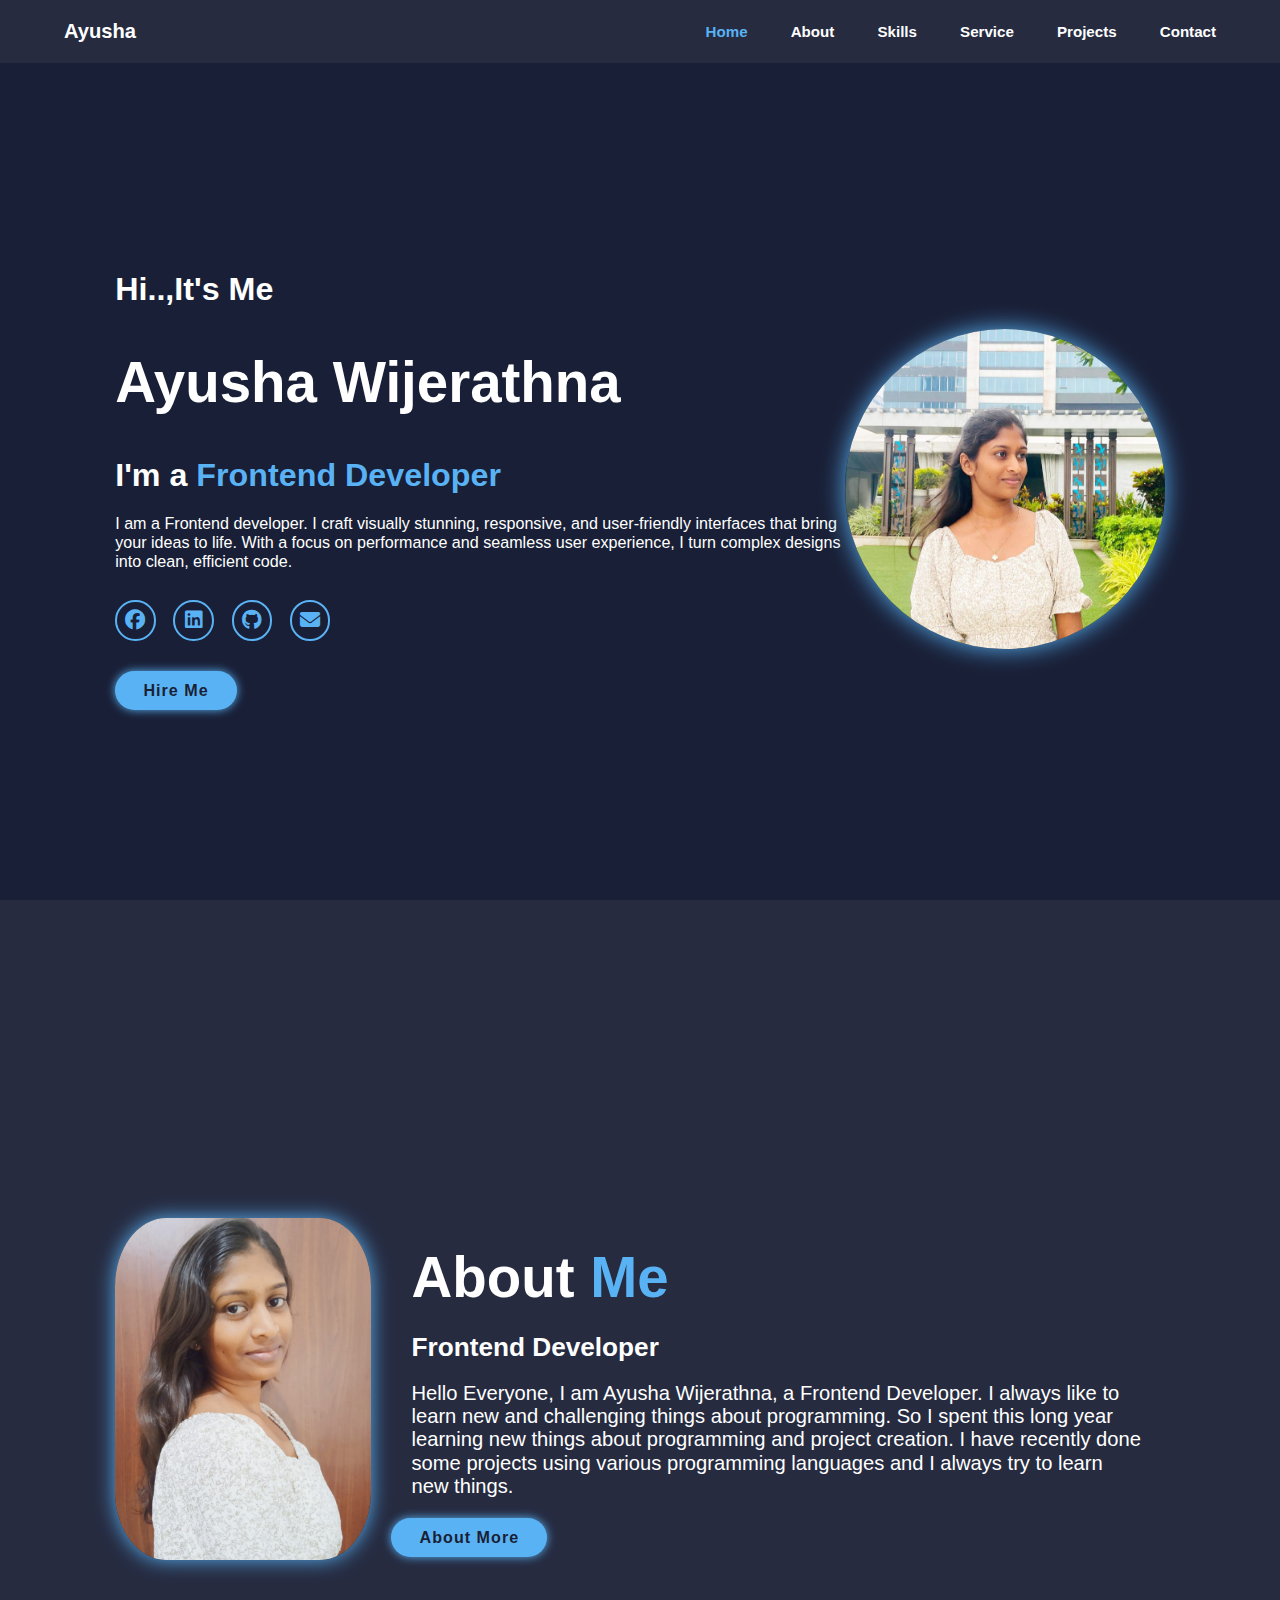
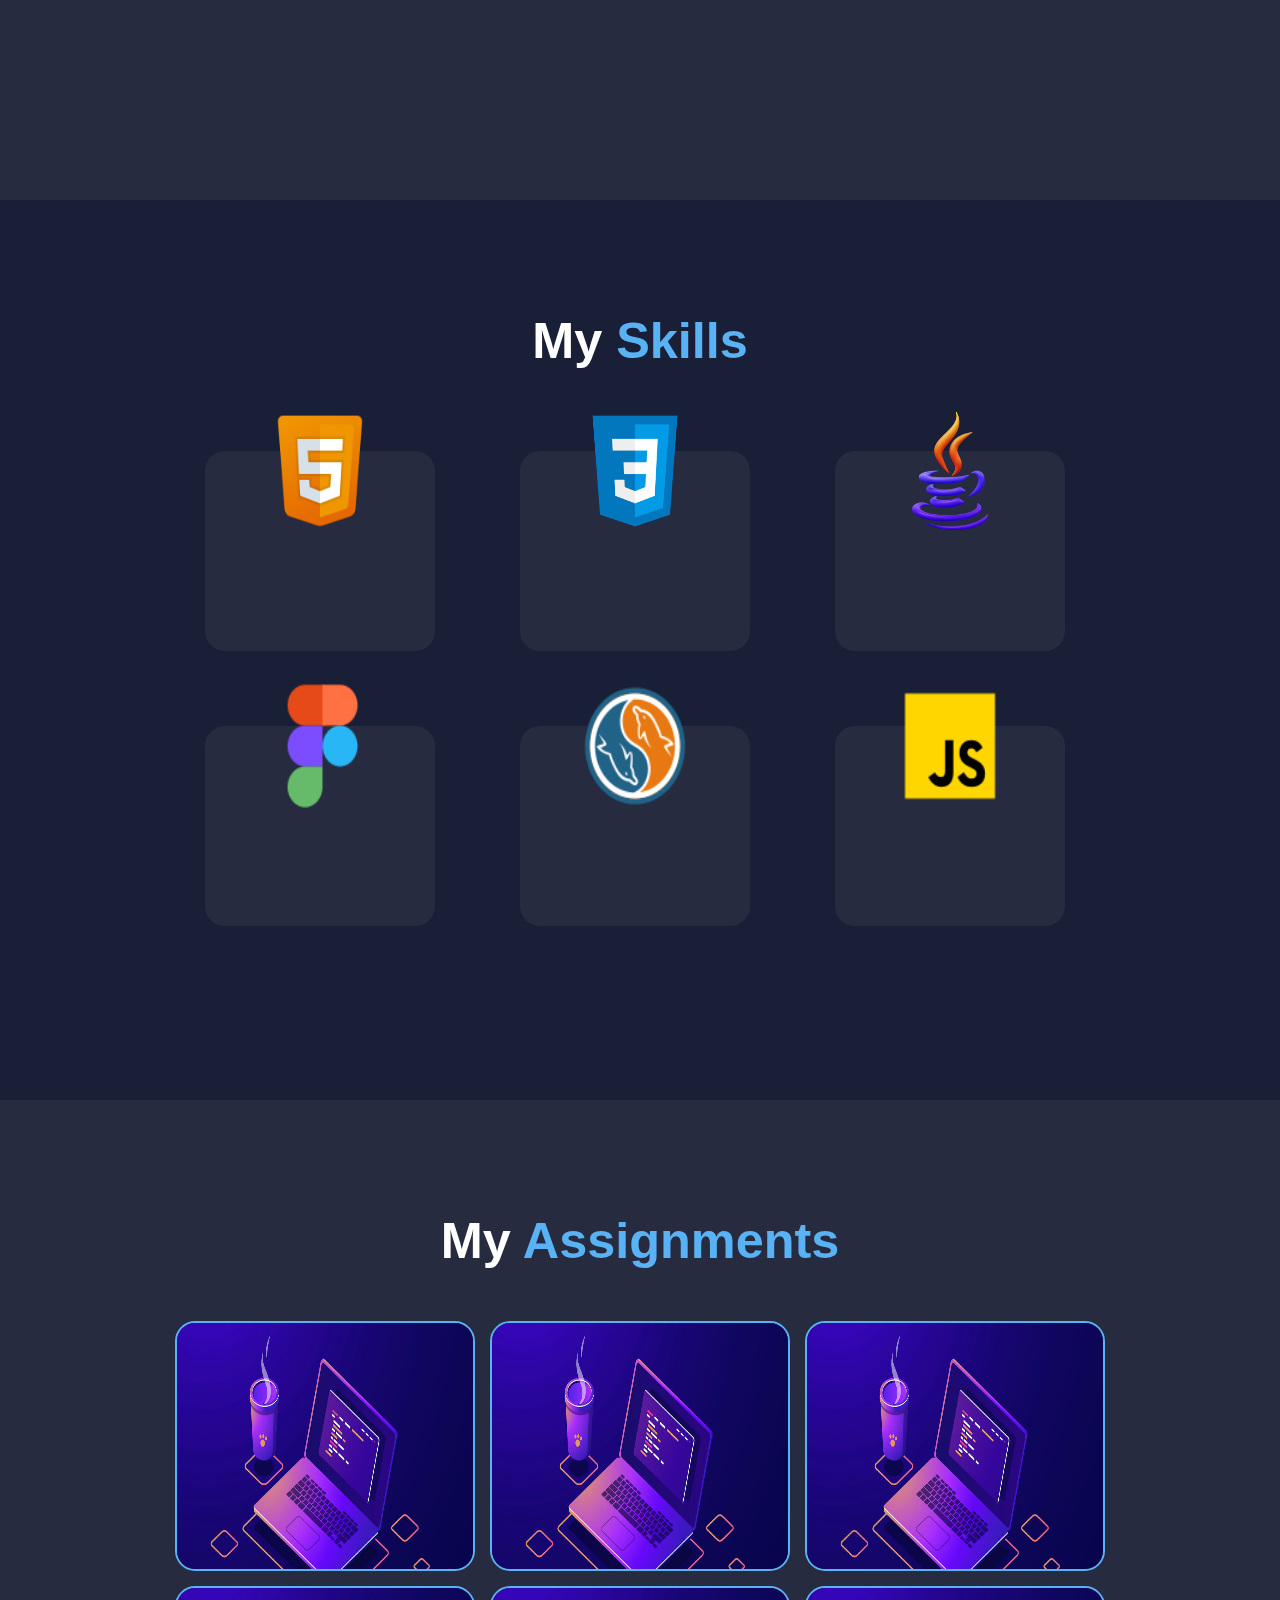
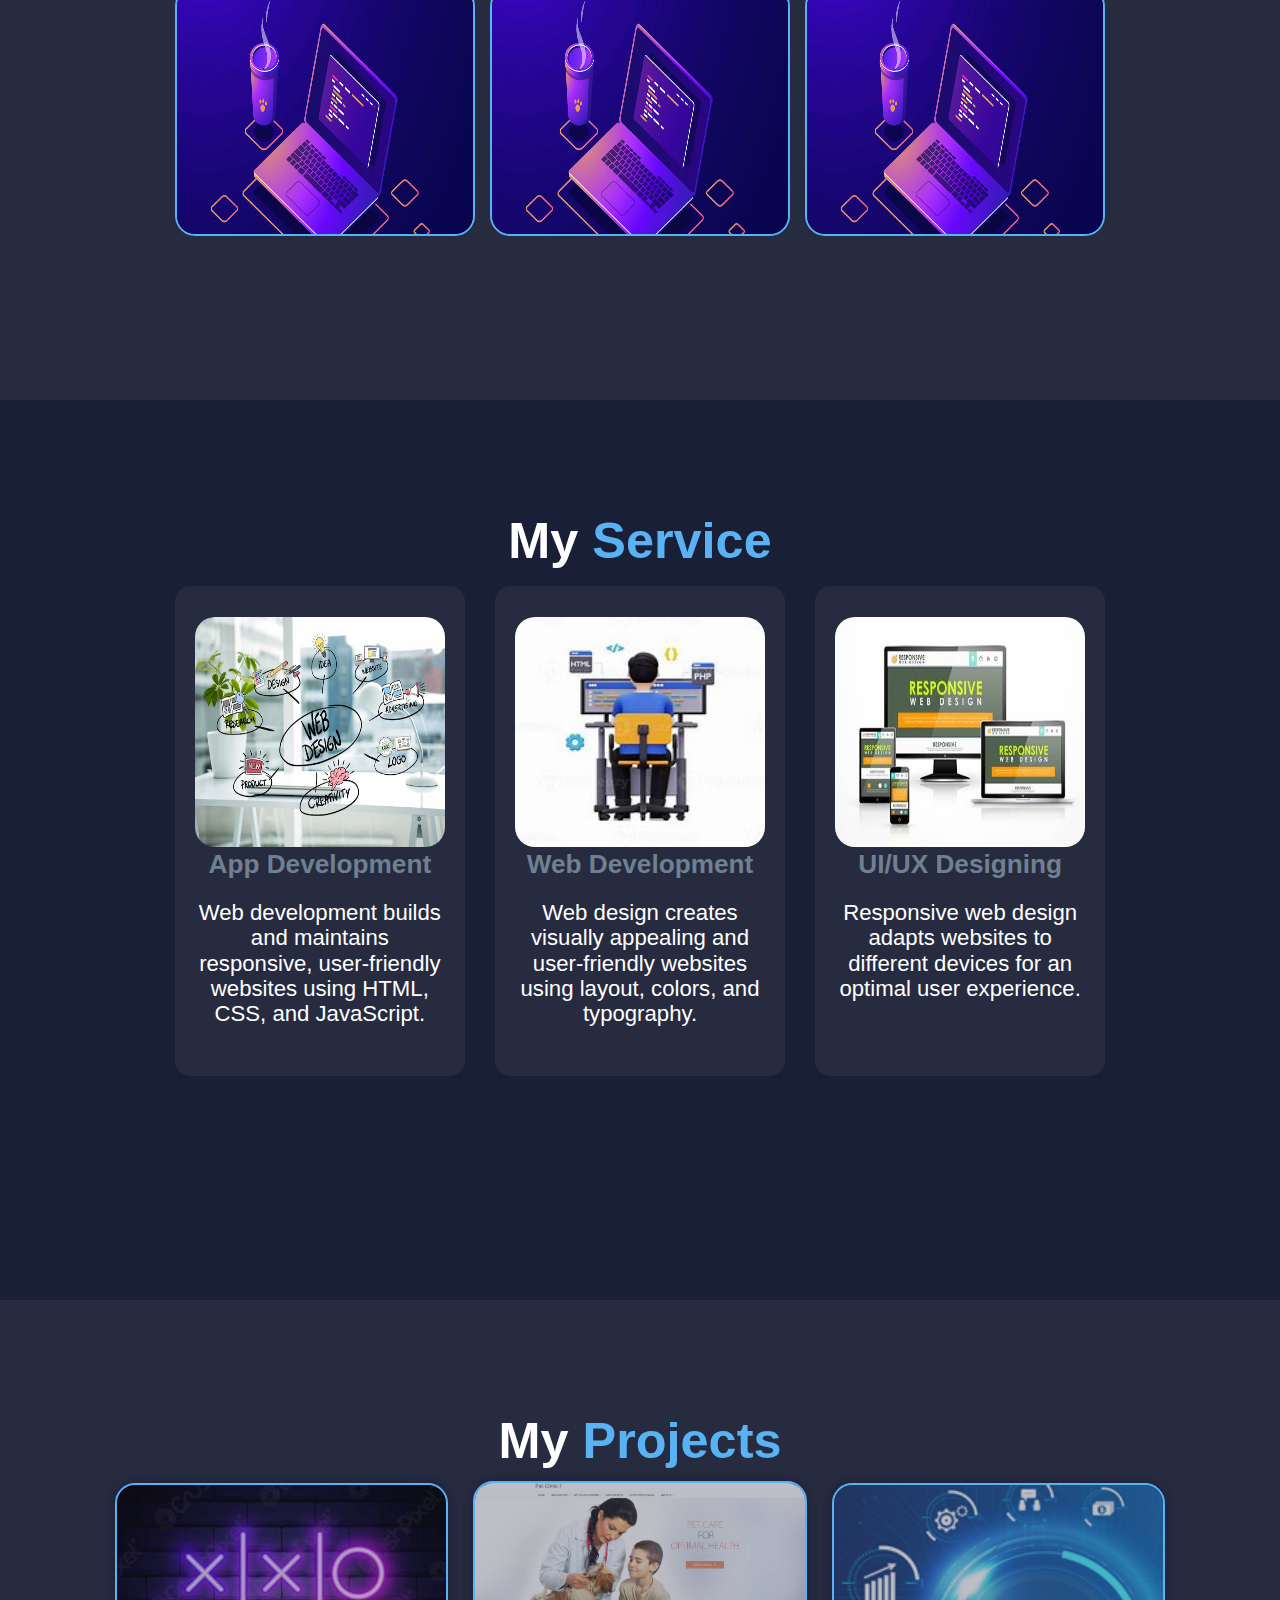
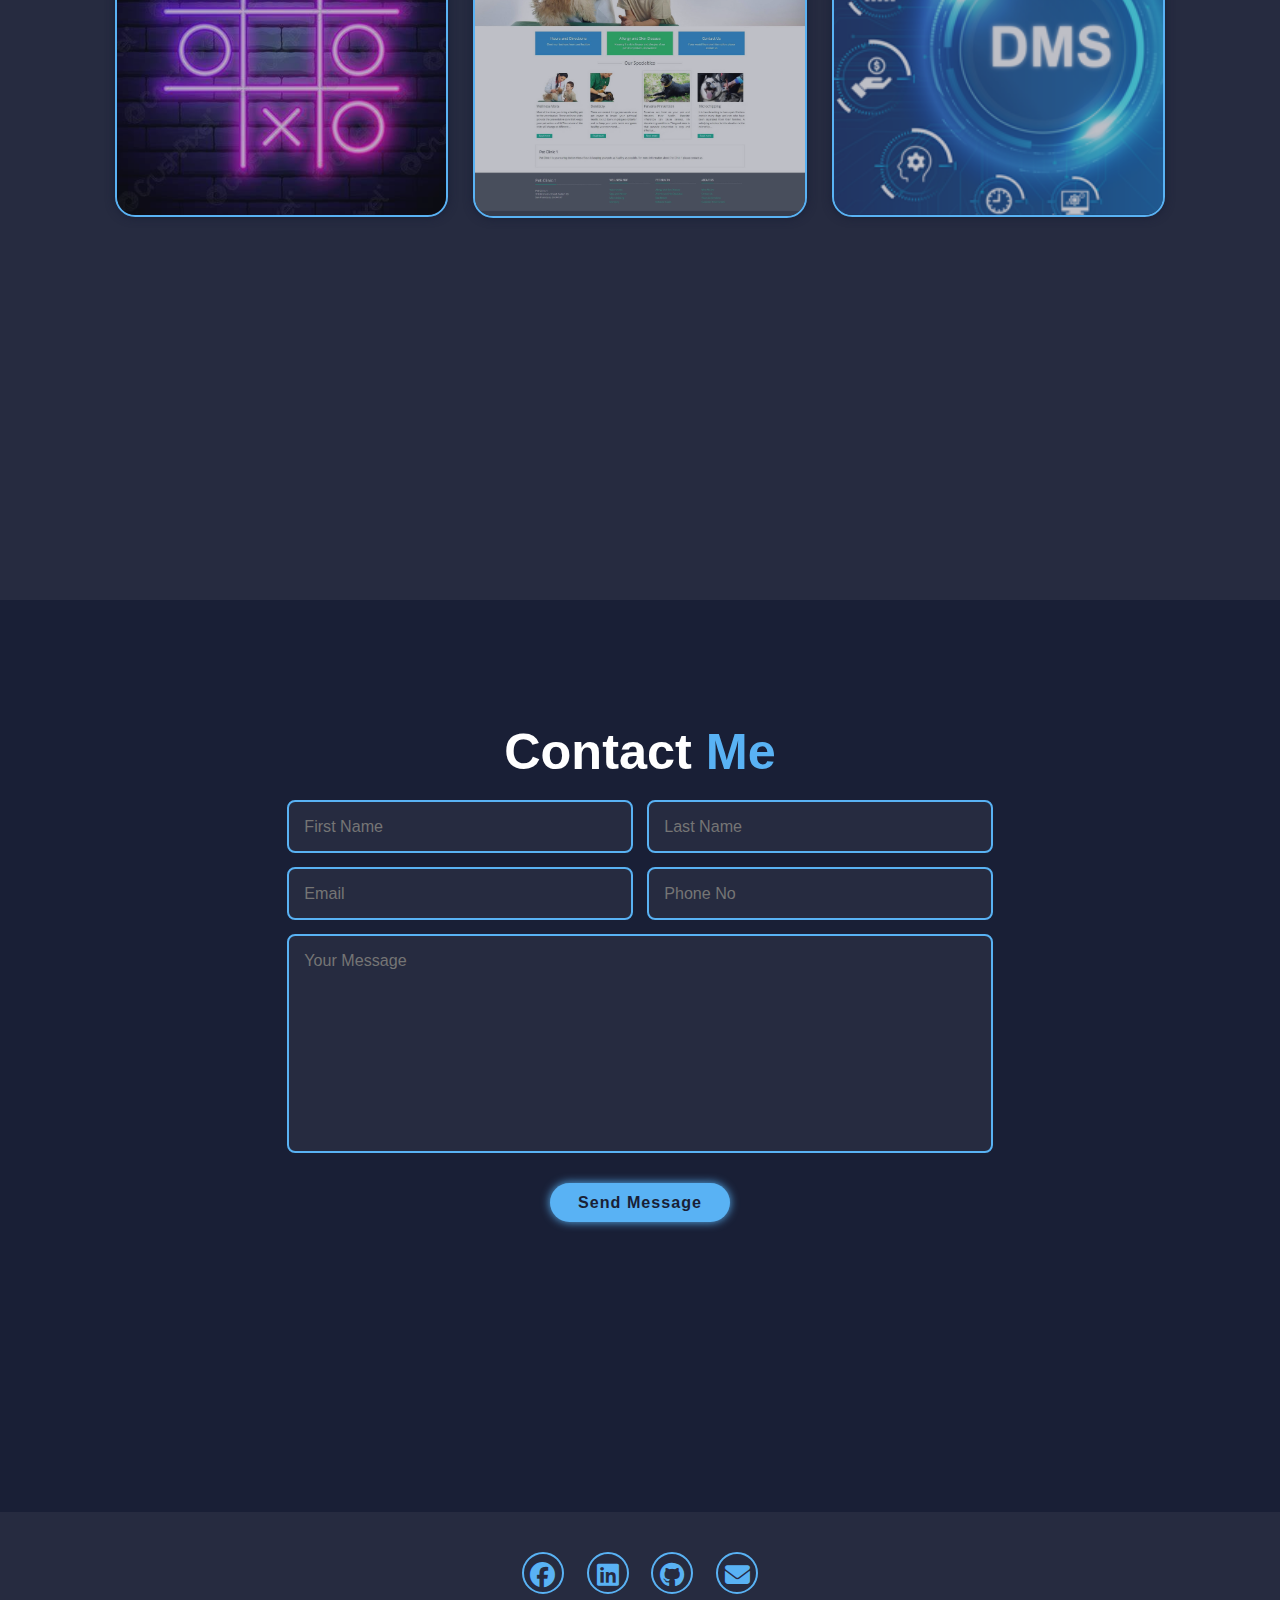
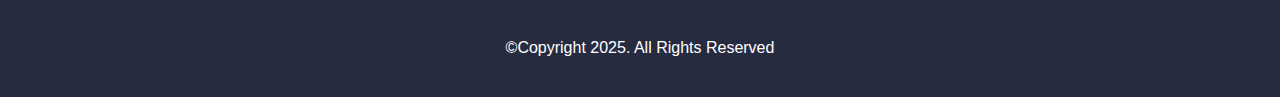
<file: index.html>
<!DOCTYPE html>
<html lang="en">
<head>
    <meta charset="UTF-8">
    <title>Portfolio</title>

    <meta name="viewport" content="width=device-width, initial-scale=1.0">
    <link rel="stylesheet" href="assets/lib/normalize.css">
    <link rel="stylesheet" href="assets/lib/fontawesome/css/all.css">
    <link rel="stylesheet" href="style/index.css">
</head>
<body>
<header class="header">
    <a href="#" class="logo">Ayusha</a>

    <i class="fa-solid fa-bars" id="menu-icon"></i>

    <nav class="navbar">
            <a href="#home" class="active">Home</a>
            <a href="#about">About</a>
            <a href="#skills">Skills</a>
            <a href="#service">Service</a>
            <a href="#projects">Projects</a>
            <a href="#contact">Contact</a>
    </nav>
</header>


<section class="home" id="home">
    <div class="home-content">
        <h3>Hi..,It's Me</h3>
        <h1>Ayusha Wijerathna</h1>
        <h3>I'm a <span>Frontend Developer</span></h3>
        <p>I am a Frontend developer. I craft visually stunning, responsive,
            and user-friendly interfaces that bring your ideas to life.
            With a focus on performance and seamless user experience,
            I turn complex designs into clean, efficient code.</p>
        <div class="social-media">
            <a href="#"><i class="fa-brands fa-facebook"></i></a>
            <a href="#"><i class="fa-brands fa-linkedin"></i></a>
            <a href="#"><i class="fa-brands fa-github"></i></a>
            <a href="#"><i class="fa-solid fa-envelope"></i></a>
        </div>
        <a href="#" class="btn">Hire Me</a>
    </div>

   <div class="home-img">
            <img src="assets/image/my%20main.jpg" alt="Ayusha Wijerathna">
   </div>
</section>



<section class="about">
    <div class="about-img">
        <img src="assets/image/my%20pic.jpg" alt="Profile Picture">
    </div>

    <div class="about-content">
        <h1 class="heading">About <span>Me</span></h1>
        <h3>Frontend Developer</h3>
        <p>Hello Everyone, I am Ayusha Wijerathna, a Frontend Developer.
            I always like to learn new and challenging things about programming.
            So I spent this long year learning new things about programming and
            project creation. I have recently done some projects using various programming languages and
            I always try to learn new things.</p>
        <a href="#" class="btn">About More</a>
    </div>
</section>

<section class="skills">
    <h1 class="heading">My <span>Skills</span></h1>

    <div class="container">
        <div class="card">
            <div class="img">
        <img src="assets/image/icons8-html-144.png" alt="html" width="100">
            </div>
            <div class="content">
                <h2>HTML</h2>
            </div>
        </div>


        <div class="card">
            <div class="img">
                <img src="assets/image/icons8-css-500.png" alt="css" width="100">
            </div>
            <div class="content">
                <h2>CSS</h2>
            </div>
        </div>


        <div class="card">
            <div class="img">
                <img src="assets/image/icons8-java-500.png" alt="java" width="100">
            </div>
            <div class="content">
                <h2>Java</h2>
            </div>
        </div>


        <div class="card">
            <div class="img">
                <img src="assets/image/icons8-figma-100.png" alt="figma" width="100">
            </div>
            <div class="content">
                <h2>Figma</h2>
            </div>
        </div>


        <div class="card">
            <div class="img">
                <img src="assets/image/icons8-mysql-100.png" alt="mysql" width="100">
            </div>
            <div class="content">
                <h2>MySQL</h2>
            </div>
        </div>

        <div class="card">
            <div class="img">
                <img src="assets/image/icons8-javascript-100.png" alt="javascript" width="100">
            </div>
            <div class="content">
                <h2>JavaScript</h2>
            </div>
        </div>
    </div>
</section>

<section class="assignment">
    <h1 class="heading">My <span>Assignments</span></h1>

    <div class="container">
        <div class="box">
            <div class="img">
                <img src="assets/image/Coding-Coffee.jpg" alt="">
            </div>
            <div class="content">
                <h2>Assignment 01</h2>
                <a href="#">View</a>
            </div>
        </div>
        <div class="box">
            <div class="img">
                <img src="assets/image/Coding-Coffee.jpg" alt="">
            </div>
            <div class="content">
                <h2>Assignment 02</h2>
                <a href="#">View</a>
            </div>
        </div>
        <div class="box">
            <div class="img">
                <img src="assets/image/Coding-Coffee.jpg" alt="">
            </div>
            <div class="content">
                <h2>Assignment 03</h2>
                <a href="#">View</a>
            </div>
        </div>

        <div class="box">
            <div class="img">
                <img src="assets/image/Coding-Coffee.jpg" alt="">
            </div>
            <div class="content">
                <h2>Assignment 04</h2>
                <a href="#">View</a>
            </div>
        </div>


        <div class="box">
            <div class="img">
                <img src="assets/image/Coding-Coffee.jpg" alt="">
            </div>
            <div class="content">
                <h2>Assignment 05</h2>
                <a href="#">View</a>
            </div>
        </div>

        <div class="box">
            <div class="img">
                <img src="assets/image/Coding-Coffee.jpg" alt="">
            </div>
            <div class="content">
                <h2>Assignment 06</h2>
                <a href="#">View</a>
            </div>
        </div>
    </div>
</section>

<section class="services">
    <h1 class="heading">My <span>Service</span></h1>

    <div class="services-container">
        <div class="services-box">
            <img src="assets/image/web-design-concepts-with-blurred-background_1134-82.jpg" alt="web design" width="200" class="img">
            <h3>App Development</h3>
            <p>Web development builds and maintains responsive, user-friendly websites using HTML, CSS, and JavaScript.</p>
        </div>

        <div class="services-box">
            <img src="assets/image/download.jpeg" alt="web development" width="200" class="img">
            <h3>Web Development</h3>
            <p>Web design creates visually appealing and user-friendly websites using layout, colors, and typography.</p>
        </div>

        <div class="services-box">
            <img src="assets/image/web%20image.jpeg" alt="web image" width="200" class="img">
            <h3>UI/UX Designing</h3>
            <p>Responsive web design adapts websites to different devices for an optimal user experience.</p>
        </div>
    </div>
</section>


<section class="projects"   >
    <h1 class="heading">My <span>Projects</span></h1>

    <div class="project-container">
        <div class="project-box">
            <img src="assets/image/OIP.jpeg" alt="Tic Tac Toe" width="200">
            <div class="project-layer">
                <h4>Project 01</h4>
                <p>AI Powered Tic-Tac-Toe</p>
                <i class="fa-solid fa-up-right-from-square"></i>
            </div>
        </div>

        <div class="project-box">
            <img src="assets/image/pet-clinic-1-us-en.jpg" alt="pet clinic" width="200">
            <div class="project-layer">
                <h4>Project 02</h4>
                <p>Pet Clinic Management System</p>
                <i class="fa-solid fa-up-right-from-square"></i>
            </div>
        </div>

        <div class="project-box">
             <img src="assets/image/dms-featured.png" alt="Dairy Management System" width="200">
            <div class="project-layer">
                <h4>Project 03</h4>
                <p>Stand-Alone Dairy Management System</p>
                <i class="fa-solid fa-up-right-from-square"></i>
            </div>
        </div>
    </div>
</section>
<br>


<section class="contact">
        <h1 class="heading">Contact <span>Me</span></h1>

    <form action="#">
        <div class="input-box">
            <input type="text" placeholder="First Name">
            <input type="text" placeholder="Last Name">
        </div>

        <div class="input-box">
            <input type="email" placeholder="Email">
            <input type="tel" placeholder="Phone No">
        </div>

        <textarea name="" id="" rows="10" cols="30" placeholder="Your Message"></textarea>
        <input type="submit" value="Send Message" class="btn">
    </form>
</section>


<footer class="footer">
        <div class="social">
            <a href="#"><i class="fa-brands fa-facebook"></i></a>
            <a href="#"><i class="fa-brands fa-linkedin"></i></a>
            <a href="#"><i class="fa-brands fa-github"></i></a>
            <a href="#"><i class="fa-solid fa-envelope"></i></a>
        </div>
        <p class="copyright">&copy;Copyright 2025. All Rights Reserved</p>
</footer>

</body>
</html>
</file>
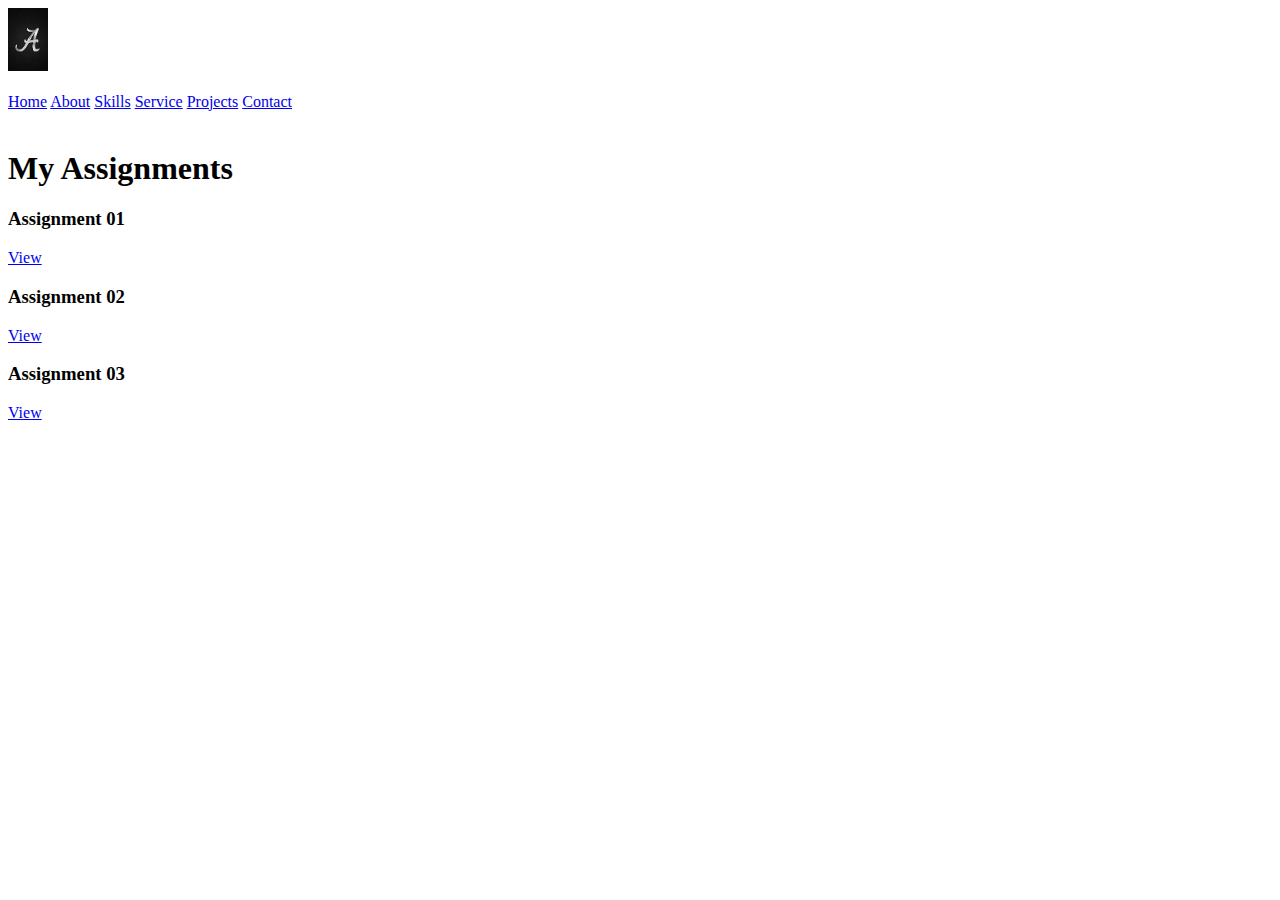
<file: assignment.html>
<!DOCTYPE html>
<html lang="en">
<head>
    <meta charset="UTF-8">
    <title>Assignment</title>
</head>
<body>
<header>
    <div>
        <img src="assets/image/A%20logo.jpeg" alt="A" width="40">
        <br><br>
        <nav>
            <a href="#">Home</a> <a href="#">About</a> <a href="#">Skills</a> <a href="#">Service</a> <a href="#">Projects</a> <a href="#">Contact</a>
        </nav>
    </div>
</header>
<br>

<section class="assignment section">
    <div>
        <h1>My Assignments</h1>
    </div>

    <div>
        <h3>Assignment 01</h3>
        <a href="#" class="btn">View</a>
    </div>

    <div>
        <h3>Assignment 02</h3>
        <a href="#" class="btn">View</a>
    </div>

    <div>
        <h3>Assignment 03</h3>
        <a href="#" class="btn">View</a>
    </div>
</section>

</body>
</html>
</file>
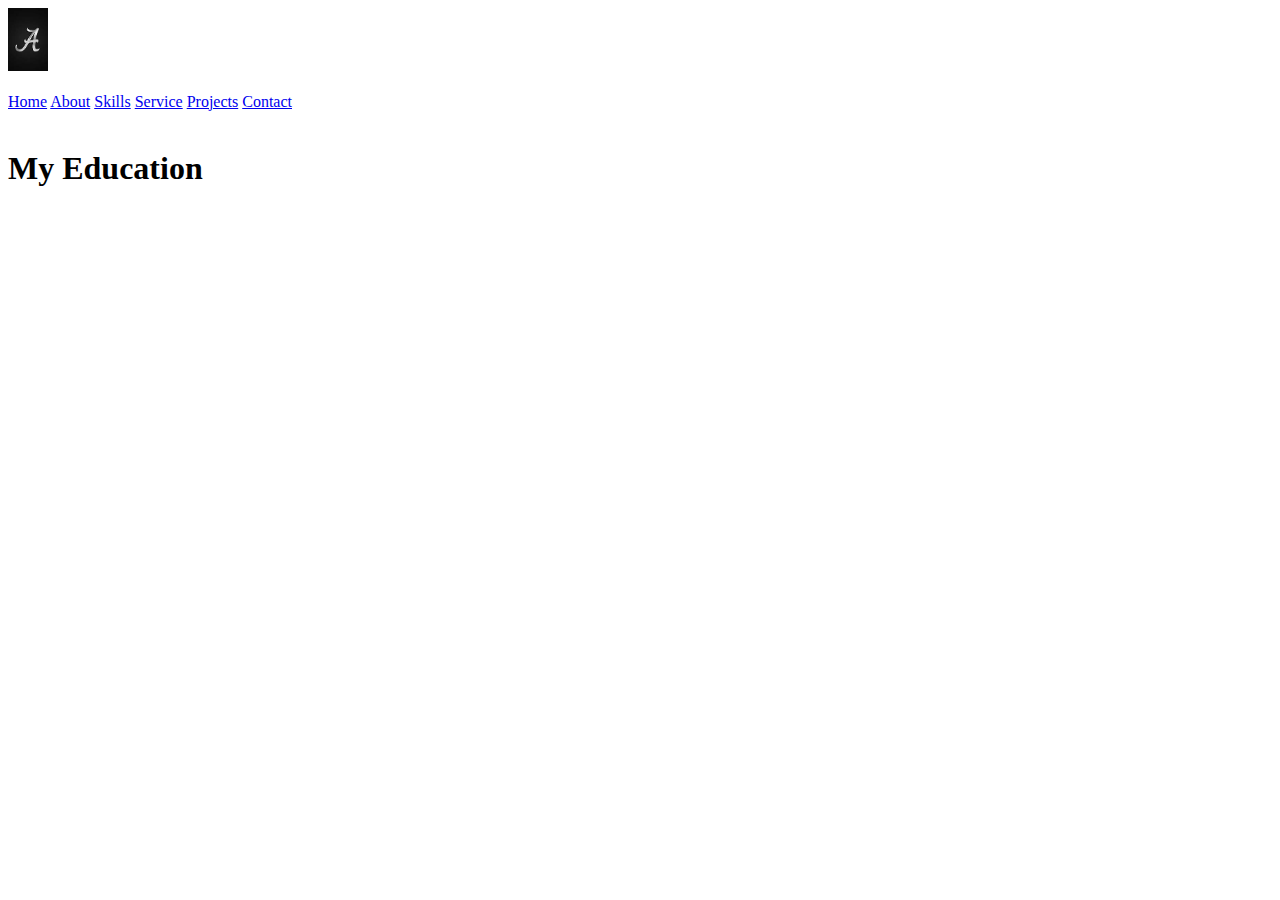
<file: education.html>
<!DOCTYPE html>
<html lang="en">
<head>
    <meta charset="UTF-8">
    <title>Education</title>
</head>
<body>
<header>
    <div>
        <img src="assets/image/A%20logo.jpeg" alt="A" width="40">
        <br><br>
        <nav>
            <a href="#">Home</a> <a href="#">About</a> <a href="#">Skills</a> <a href="#">Service</a> <a href="#">Projects</a> <a href="#">Contact</a>
        </nav>
    </div>
</header>
<br>

<section class="education section">
    <h1>My Education</h1>

</section>

</body>
</html>
</file>
<file: style/index.css>
*{
    margin: 0;
    padding: 0;
    box-sizing: border-box;
    text-decoration: none;
    border: none;
    outline: none;
    scroll-behavior: smooth;
    font-family: 'Poppins',sans-serif;
}

:root{
    --bg-color:#191f36;
    --snd-bg-color:#262B40;
    --text-color:#fff;
    --main-color:#59B2F4;
}

html{
    font-size: 63%;
    overflow-x:hidden;
}

body{
    background: var(--bg-color);
    color: var(--text-color);
}

section{
    min-height: 100vh;
    padding: 10rem 9% 2rem;
}

.header{
    position: fixed;
    top: 0;
    left: 0;
    width: 100%;
    padding: 2rem 5%;
    background: var(--snd-bg-color);
    display: flex;
    justify-content: space-between;
    align-items: center;
    z-index: 100;
}
.logo{
    font-size: 2rem;
    color: var(--text-color);
    font-weight: 700;
    cursor: pointer;
}

.logo:hover{
    transform: scale(1.05);
    color: var(--main-color);
}

.navbar a{
    font-size: 1.5rem;
    color: var(--text-color);
    margin-left: 4rem;
    font-weight: 700;
    transition: 0.3s ease;
}
.navbar a:hover,
.navbar a.active{
    color: var(--main-color);
}

#menu-icon{
    font-size: 3.6rem;
    color: var(--text-color);
    display: none;
    cursor: pointer;
}

.home{
    display: flex;
    justify-content: center;
    align-items: center;
}

.home-content h3{
    font-size: 3.2rem;
    font-weight: 700;
}

.home-content h3:nth-of-type(2){
    margin-bottom: 2rem;
}

span{
    color: var(--main-color);
}

.home-content h1 {
    font-size: 5.6rem;
    font-weight: 700;
    line-height: 1.3;
}


.home-img img{
    width: 25vw;
    aspect-ratio: 1/1;
    border-radius: 100%;
    box-shadow: 0 0 25px var(--main-color);
    cursor: pointer ;
    animation: floatImage 4s ease-in-out infinite;
}

.home-img img:hover{
    box-shadow: 0 0 25px var(--main-color),
    0 0 35px var(--main-color),
    0 0 45px var(--main-color);
}

@keyframes floatImage {
    0%{
        transform: translateY(0);
    }
    50%{
        transform: translateY(-2.4rem);
    }
    100%{
        transform: translateY(0);
    }
}

.home-content p{
    font-size: 1.6rem;
}

.social-media a{
    display: inline-flex;
    justify-content: center;
    align-items: center;
    width: 4rem;
    height: 4rem;
    background: transparent;
    border: .2rem solid var(--main-color);
    border-radius: 50%;
    font-size: 2rem;
    color: var(--main-color);
    margin:  3rem 1.5rem 3rem 0;
    transition: .5s ease;
}

.social-media a:hover{
    background: var(--main-color);
    color: var(--snd-bg-color);
    box-shadow: 0 0 1rem var(--main-color);
    transform: scale(1.2) translateY(-10px);
}

.btn{
    display: inline-block;
    padding: 1rem 2.8rem;
    background: var(--main-color);
    border-radius: 4rem;
    box-shadow: 0 0 1rem var(--main-color);
    font-size: 1.6rem;
    color: var(--bg-color);
    letter-spacing: .1rem;
    font-weight: 600;
    transition: .5s ease;
}

.btn:hover{
    box-shadow: none;
}

.about{
    display: flex;
    justify-content: center;
    align-items: center;
    gap: 2rem;
    background: var(--snd-bg-color);
}

.about-img img{
    width:20vw;
    border-radius: 20%;
    box-shadow: 0 0 20px var(--main-color);
    cursor: pointer ;
}

.heading{
    text-align: left;
    line-height: 1.2;
}

.about-content h1{
    font-size: 5.6rem;
    margin: 2rem;

    /*text-align: center;*/
    /*font-size: 5rem;*/
}

.about-content h3{
    font-size: 2.6rem;
    margin: 2rem;
}

.about-content p{
    font-size: 2rem;
    margin: 2rem;
}


.skills h1{
    margin: 1rem;
    text-align: center;
    font-size: 5rem;
}

.container{
    width:100%;
    margin-top: 100px;
    display: flex;
    align-items: center;
    justify-content: center;
    flex-wrap: wrap;
}

.card{
    width: 230px;
    height: 200px;
    transition: 0.5s;
    margin: 30px;
    border-radius:20px;
    background-color: var(--snd-bg-color);
}

.card .img{
    width: 150px;
    height: 200px;
    position: relative;
    z-index: 1;
    top:-50px;
    left: 55px;
}

.card .img img{
    width: 80%;
    height: 70%;
}

.card .content{
    width: 100%;
    text-align: center;
    padding: 2px;
    transform: translateY(-150px);
    opacity: 0;
}


.card:hover{
    height: 200px;
}

.card:hover .content{
    opacity: 1;
    transform: translateY(-60px);
    transition: 0.5s;
}

.card h2{
    color: white;
    font-weight: bold;
    font-size: 30px;
}



.assignment h1{
    margin: 1rem;
    text-align: center;
    font-size: 5rem;
}

.assignment{
    /*display: flex;*/
    justify-content: center;
    align-items: center;
    gap: 2rem;
    background: var(--snd-bg-color);
}

.assignment {
    background: var(--snd-bg-color);
}


.container{
    width: 90%;
    margin: 50px auto 0;
    display: grid;
    grid-template-columns: repeat(auto-fill,300px);
    justify-content: center;
    grid-gap: 15px;
    border-radius:20%;
}

.box{
    height: 250px;
    position: relative;
    overflow: hidden;
    border-radius: 2rem;
    border: .2rem solid var(--main-color);

}

.box .img{
    position: relative;
}

.box .img img{
    width: 100%;
    height: 310px;
    transform: scale(1);
    transition: transform 1s;
}

.box:hover .img img{
    transform: scale(1.2);
}

.box .content{
    position: absolute;
    width: 100%;
    height: 100%;
    top: 5%;
    bottom: 0;
    left: 0;
    background: linear-gradient(rgba(0,0,0,0.1),var(--main-color));
    padding: 0 4rem;
    box-sizing: border-box;
    transform: scaleX(0);
    transition: transform 0.5s;
    display: flex;
    justify-content: center;
    align-items: center;
    flex-direction: column;
    text-align: center;
}

.box:hover .content{
    transform: scaleX(1);
}

.box .content h2{
    margin: 0 auto;
    color: black;
    font-size: 3em;
    text-align: center;
}

.box .content a {
    display: inline-flex;
    justify-content: center;
    align-items: center;
    width: 10rem;
    height: 4rem;
    background: var(--text-color);
    border-radius: 20px;
    font-size: 18px;
    font-weight: bold;
    margin: .4rem 0 3rem;
    padding: 15px;
}


.services h1{
    margin: 1rem;
    text-align: center;
    font-size: 5rem;
}


.services{
    /*display: flex;*/
    justify-content: center;
    align-items: center;
    gap: 2rem;
    background: var(--bg-color);
}

.services-container{
    display: flex;
    justify-content: center;
    align-items: center;
    flex-wrap: wrap;
    gap: 2rem;
}

.services-container .services-box{
    background: var(--snd-bg-color);
    padding: 3rem 2rem 4rem;
    border-radius: 2rem;
    text-align: center;
    border: .5rem solid var(--bg-color);
    transition: .5s ease;
    width:300px;
    height: 500px;
}


.services-container .services-box:hover{
    border-color: var(--main-color);
    transform: scale(1.02);
}

.services-box img{
    width:250px;
    height: 230px;
    border-radius: 20px;
}

.services-box h3{
    font-size: 2.6rem;
    color: slategray;
}

.services-box p{
    font-size: 2.2rem;
    margin:  2rem 0 3rem;
}

.projects {
    background: var(--snd-bg-color);
}

.projects h1 {
    margin: 1rem;
    text-align: center;
    font-size: 5rem;
}

.project-container {
    display: grid;
    grid-template-columns: repeat(3,1fr);
    align-items: center;
    gap:2.5rem;
}

.project-container .project-box{
    position: relative;
    border-radius: 2rem;
    box-shadow: 0 0 1rem var(--bg-color);
    overflow: hidden;
    display: flex;
    border: .2rem solid var(--main-color);
}

.project-box img{
    width: 100%;
    transition: .5s ease;
    opacity: 0.7;
}

.project-box:hover img{
    transform: scale(1.1);
}

.project-box .project-layer{
    position: absolute;
    bottom: 0;
    left: 0;
    width: 100%;
    height: 100%;
    background: linear-gradient(rgba(0,0,0,0.1),var(--main-color));
    display: flex;
    justify-content: center;
    align-items: center;
    flex-direction: column;
    text-align: center;
    padding: 0 4rem;
    transform: translateY(100%);
    transition: .5s ease;
}

.project-box:hover .project-layer{
    transform: translateY(0);
}

.project-layer h4{
    font-size: 3rem;
}

.project-layer p{
    font-size: 1.6rem;
    font-weight: bold;
    margin: .3rem 0 1rem;
    color: black;
}

.project-layer a {
    display: inline-flex;
    justify-content: center;
    align-items: center;
    width: 10rem;
    height: 10rem;
    background: var(--text-color);
    border-radius: 50%;
}

.project-layer a i {
    font-size: 5rem;
    color: var(--snd-bg-color);
}

.contact{
    background-color: var(--bg-color);
}

.contact h1{
    margin: 1rem;
    text-align: center;
    font-size: 5rem;
}

.contact form{
    max-width: 70rem;
    margin: 1rem auto;
    text-align: center;
    margin-bottom: 3rem;
}

.contact form .input-box{
    display: flex;
    justify-content: space-between;
    flex-wrap: wrap;

}

.contact form .input-box input,
.contact form textarea{
    width: 100%;
    padding: 1.5rem;
    font-size: 1.6rem;
    color: var(--text-color);
    background: var(--snd-bg-color);
    border-radius: .8rem;
    margin: .7rem 0;
    border: .2rem solid var(--main-color);

}

.contact form .input-box input{
    width: 49%;
}

.contact form textarea{
    resize: none;
}

.contact form .btn{
    margin-top: 2rem;
    cursor: pointer;
}

.footer{
    position: relative;
    bottom: 0;
    width: 100%;
    padding: 40px 0;
    background-color: var(--snd-bg-color);
}

.footer .social{
    text-align: center;
    padding-bottom: 25px;
    color: var(--main-color);
}

.footer .social a{
    font-size: 25px;
    color: var(--main-color);
    border: 2px solid var(--main-color);
    width: 42px;
    height: 42px;
    line-height: 42px;
    display: inline-block;
    text-align: center;
    border-radius: 50%;
    margin: 0 10px;
    transition: 0.3s ease;

}

.footer .social a:hover{
    background: var(--main-color);
    color: var(--snd-bg-color);
    box-shadow: 0 0 1rem var(--main-color);
    transform: scale(1.2) translateY(-10px);
}

.footer .copyright{
    margin-top: 20px;
    text-align: center;
    font-size: 16px;
    color: var(--text-color);
}


@media (max-width: 1200px) {
    html{
        font-size: 55%;
    }
}

@media (max-width: 991px) {
    .header{
        padding: 2rem 3%;
    }

    section{
        padding: 10rem 3%;
    }

    .services{
        padding: 7rem;
    }

    .projects{
        padding-bottom: 7rem;
    }

    .contact{
        min-height: auto;
    }

    .footer{
        padding: 2rem 3%;
    }
}

@media (max-width: 768px) {
    #menu-icon{
        display: block;
    }

    .navbar{
        position: absolute;
        top:100%;
        right:100%;
        width: 225px;
        min-height: 100vh;
        display: flex;
        flex-direction: column;
        background: var(--main-color);
        transition: all 0.5s ease;
        backdrop-filter: blur(10px);
    }

    .navbar a{
        display: block;
        padding: 17px;
        font-size: 22px;
    }

    .navbar .active{
        right: 0;
    }

    .home{
        flex-direction: column;
    }

    .home-content h3{
        font-size: 2.6rem;
    }

    .home-content h1{
        font-size: 5rem;
    }

    .home-content{
        order: 2;
    }
    .home-img img{
        width: 70vw;
        margin-top: 4rem;
    }

    .about{
        flex-direction: column;
    }

    .about-img img{
        width: 90vw;
        margin-top: 4rem;
    }

    .services h1{
        margin-bottom: 3rem;
    }

    .projects h1{
        margin-bottom: 3rem;
    }

    .project-container{
        grid-template-columns: repeat(2,1fr);
    }
}

@media (max-width: 617px) {
    .project-container{
        grid-template-columns: 1fr;
    }

    .home-img img{
        width: 80vw;
        margin-top: 8rem;
    }

    .about-img img{
        width: 100vw;
        margin-top: 4rem;
    }
}

@media (max-width: 450px) {
    html{
        font-size: 50%;
    }

    .contact form .input-box input{
        width: 100%;
    }
}
</file>
